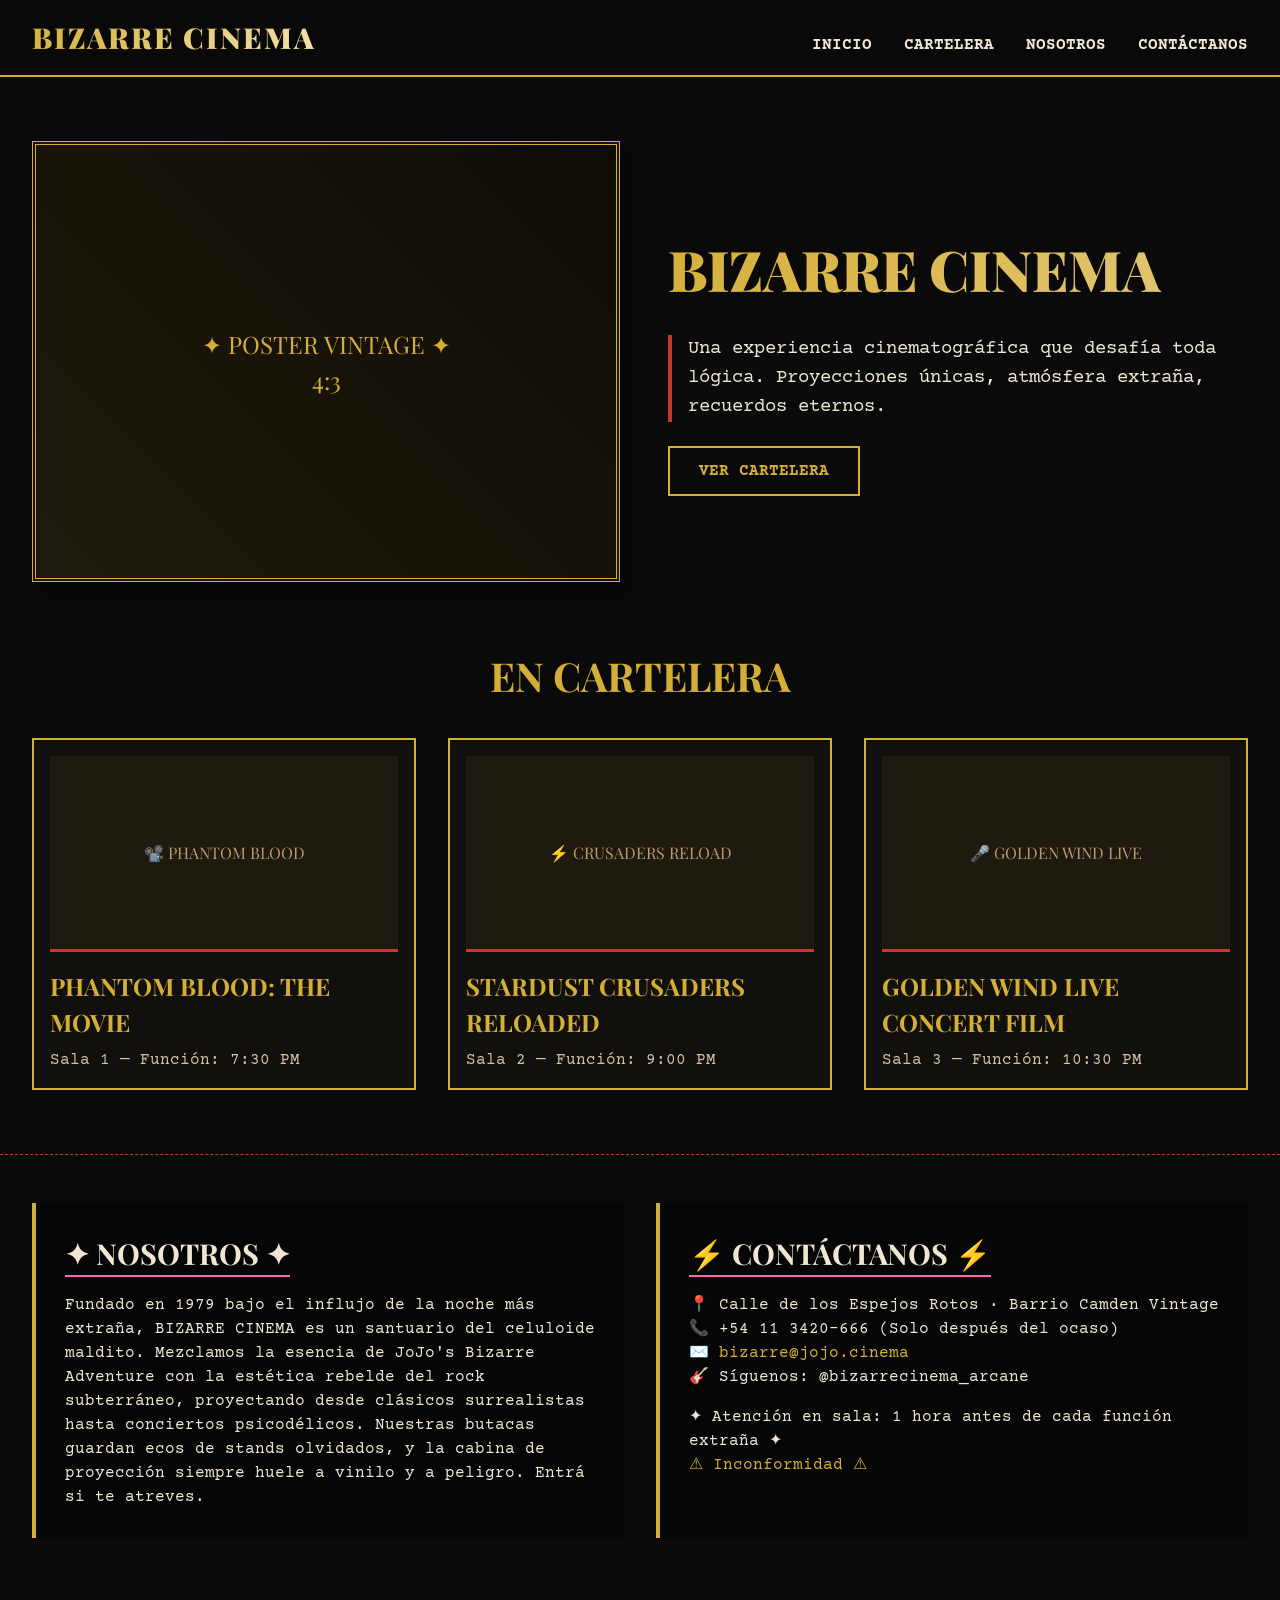
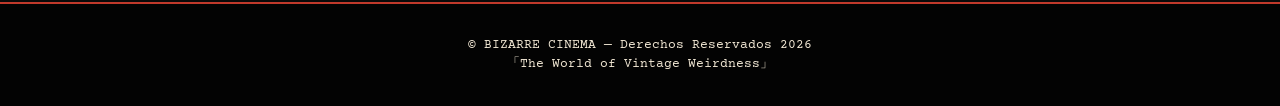
<file: index.html>
<!DOCTYPE html>
<html lang="es">
<head>
  <meta charset="UTF-8">
  <meta name="viewport" content="width=device-width, initial-scale=1.0">
  <title>BIZARRE CINEMA | Inicio</title>
  <link rel="stylesheet" href="v1.css">
  <link href="https://fonts.googleapis.com/css2?family=Playfair+Display:wght@400;700;900&family=Courier+Prime:wght@400;700&display=swap" rel="stylesheet">
  <link rel="icon" href="../img/logo.jfif" type="image/x-icon" id="icono">
</head>
<body>

<header>
  <section class="header-container">
    <span class="logo">BIZARRE CINEMA</span>
    <nav aria-label="Navegación principal">
      <ul>
        <li><a href="index.html">INICIO</a></li>
        <li><a href="#cartelera">CARTELERA</a></li>
        <li><a href="#nosotros">NOSOTROS</a></li>
        <li><a href="#contacto">CONTÁCTANOS</a></li>
      </ul>
    </nav>
  </section>
</header>

<main>
  <section id="inicio" class="hero">
    <section class="hero-poster">
      <span>✦ POSTER VINTAGE ✦<br>4:3</span>
    </section>
    <section class="hero-content">
      <h1>BIZARRE CINEMA</h1>
      <p>Una experiencia cinematográfica que desafía toda lógica. Proyecciones únicas, atmósfera extraña, recuerdos eternos.</p>
      <a href="#cartelera" class="btn">VER CARTELERA</a>
    </section>
  </section>

  <section id="cartelera" class="cartelera">
    <h2>EN CARTELERA</h2>
    <ul class="peliculas-list">
      <li>
        <article>
          <div class="poster-placeholder" aria-label="Póster de la película">📽️ PHANTOM BLOOD</div>
          <h3>PHANTOM BLOOD: THE MOVIE</h3>
          <p>Sala 1 — Función: 7:30 PM</p>
        </article>
      </li>
      <li>
        <article>
          <section class="poster-placeholder" aria-label="Póster de la película">⚡ CRUSADERS RELOAD</section>
          <h3>STARDUST CRUSADERS RELOADED</h3>
          <p>Sala 2 — Función: 9:00 PM</p>
        </article>
      </li>
      <li>
        <article>
          <section class="poster-placeholder" aria-label="Póster de la película">🎤 GOLDEN WIND LIVE</section>
          <h3>GOLDEN WIND LIVE CONCERT FILM</h3>
          <p>Sala 3 — Función: 10:30 PM</p>
        </article>
      </li>
    </ul>
  </section>

  <section class="info-wrapper">
    <section id="nosotros" class="about">
      <h2>✦ NOSOTROS ✦</h2>
      <p>Fundado en 1979 bajo el influjo de la noche más extraña, BIZARRE CINEMA es un santuario del celuloide maldito. Mezclamos la esencia de JoJo's Bizarre Adventure con la estética rebelde del rock subterráneo, proyectando desde clásicos surrealistas hasta conciertos psicodélicos. Nuestras butacas guardan ecos de stands olvidados, y la cabina de proyección siempre huele a vinilo y a peligro. Entrá si te atreves.</p>
    </section>

    <section id="contacto" class="contact">
      <h2>⚡ CONTÁCTANOS ⚡</h2>
      <p>📍 Calle de los Espejos Rotos · Barrio Camden Vintage<br>
      📞 +54 11 3420-666 (Solo después del ocaso)<br>
      ✉️ <a href="mailto:bizarre@jojo.cinema">bizarre@jojo.cinema</a><br>
      🎸 Síguenos: @bizarrecinema_arcane</p>
      <p style="margin-top: 1rem;">✦ Atención en sala: 1 hora antes de cada función extraña ✦</p>
      <a href="form_v1.html">⚠ Inconformidad ⚠</a>
    </section>
  </section>
</main>

<footer>
  <p>© BIZARRE CINEMA — Derechos Reservados 2026</p>
  <p>「The World of Vintage Weirdness」</p>
</footer>

</body>
</html>
</file>
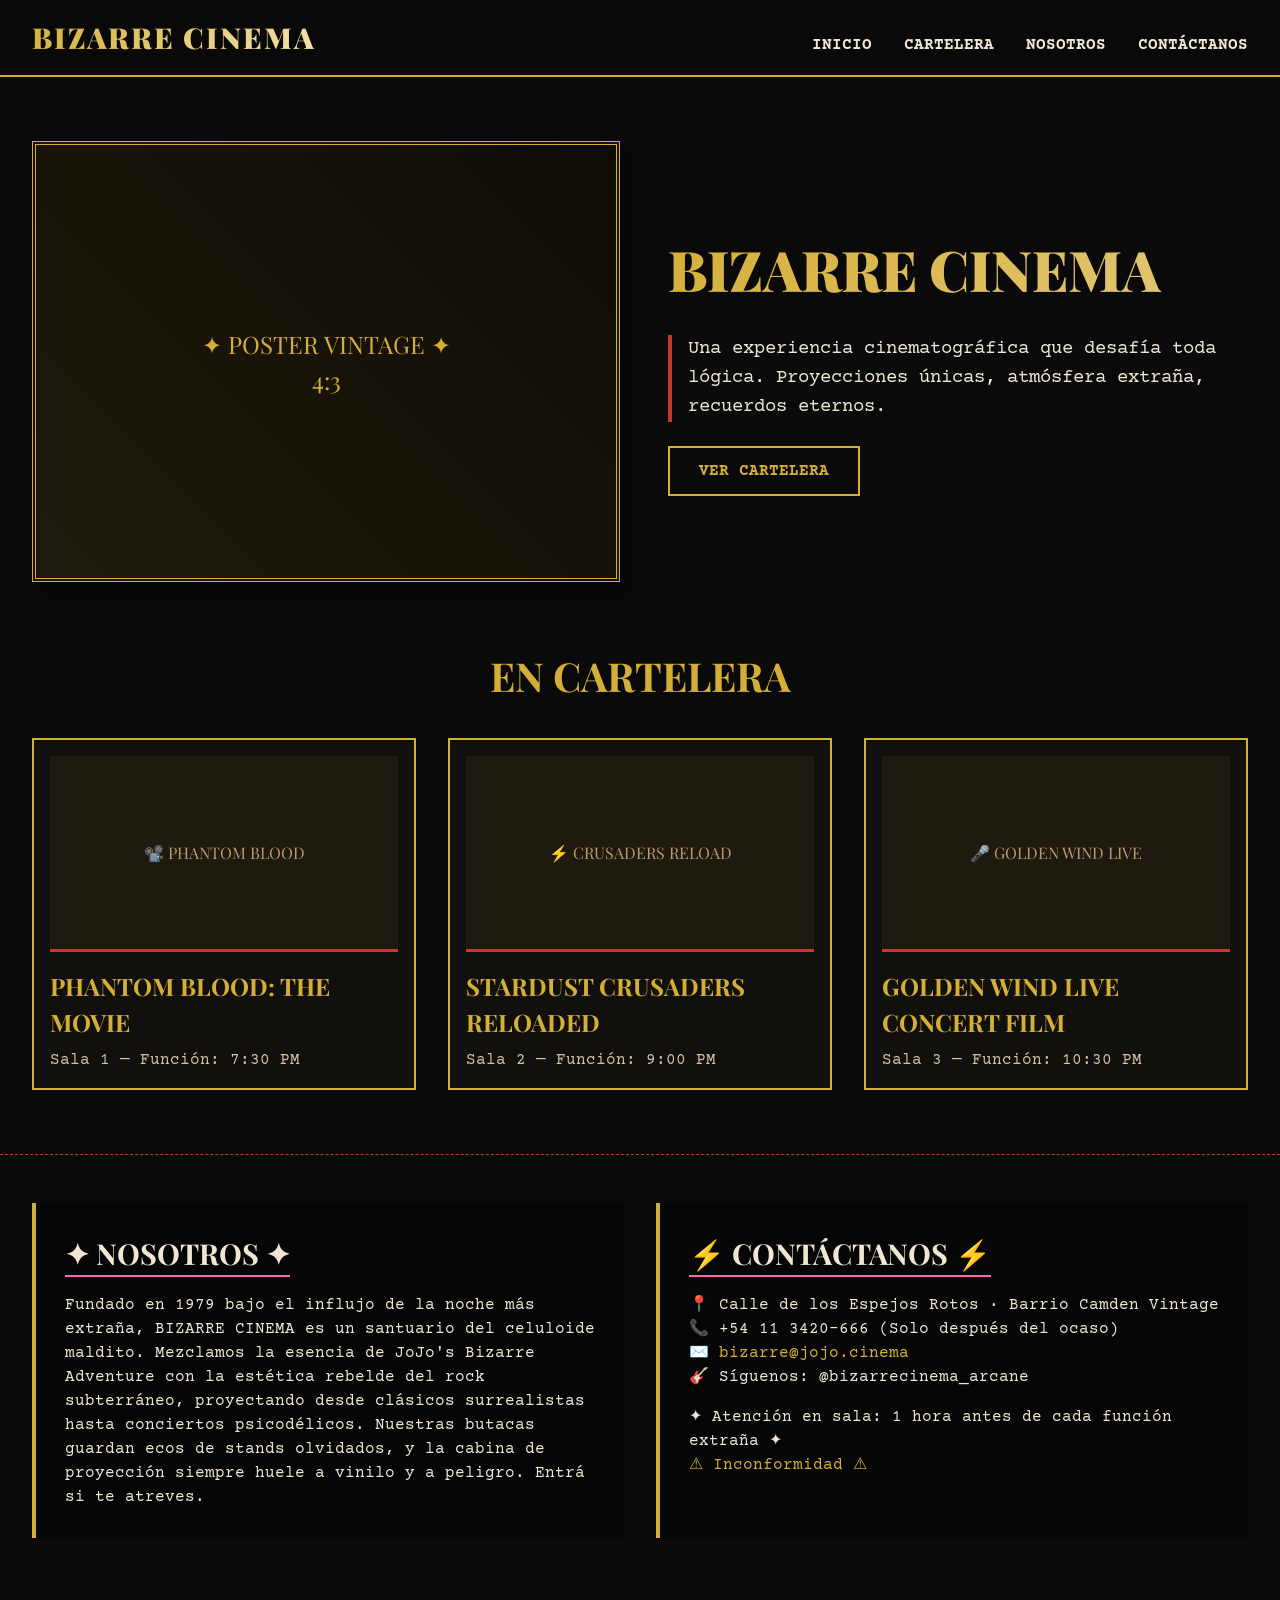
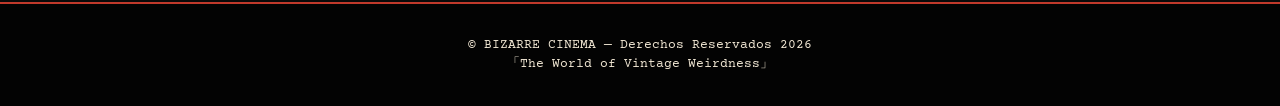
<file: html/index.html>
<!DOCTYPE html>
<html lang="es">
<head>
  <meta charset="UTF-8">
  <meta name="viewport" content="width=device-width, initial-scale=1.0">
  <title>BIZARRE CINEMA | Inicio</title>
  <link rel="stylesheet" href="../css/v1.css">
  <link href="https://fonts.googleapis.com/css2?family=Playfair+Display:wght@400;700;900&family=Courier+Prime:wght@400;700&display=swap" rel="stylesheet">
  <link rel="icon" href="../img/logo.jfif" type="image/x-icon" id="icono">
</head>
<body>

<header>
  <div class="header-container">
    <span class="logo">BIZARRE CINEMA</span>
    <nav aria-label="Navegación principal">
      <ul>
        <li><a href="v1.html">INICIO</a></li>
        <li><a href="#cartelera">CARTELERA</a></li>
        <li><a href="#nosotros">NOSOTROS</a></li>
        <li><a href="#contacto">CONTÁCTANOS</a></li>
      </ul>
    </nav>
  </div>
</header>

<main>
  <section id="inicio" class="hero">
    <div class="hero-poster">
      <span>✦ POSTER VINTAGE ✦<br>4:3</span>
    </div>
    <div class="hero-content">
      <h1>BIZARRE CINEMA</h1>
      <p>Una experiencia cinematográfica que desafía toda lógica. Proyecciones únicas, atmósfera extraña, recuerdos eternos.</p>
      <a href="#cartelera" class="btn">VER CARTELERA</a>
    </div>
  </section>

  <section id="cartelera" class="cartelera">
    <h2>EN CARTELERA</h2>
    <ul class="peliculas-list">
      <li>
        <article>
          <div class="poster-placeholder" aria-label="Póster de la película">📽️ PHANTOM BLOOD</div>
          <h3>PHANTOM BLOOD: THE MOVIE</h3>
          <p>Sala 1 — Función: 7:30 PM</p>
        </article>
      </li>
      <li>
        <article>
          <div class="poster-placeholder" aria-label="Póster de la película">⚡ CRUSADERS RELOAD</div>
          <h3>STARDUST CRUSADERS RELOADED</h3>
          <p>Sala 2 — Función: 9:00 PM</p>
        </article>
      </li>
      <li>
        <article>
          <div class="poster-placeholder" aria-label="Póster de la película">🎤 GOLDEN WIND LIVE</div>
          <h3>GOLDEN WIND LIVE CONCERT FILM</h3>
          <p>Sala 3 — Función: 10:30 PM</p>
        </article>
      </li>
    </ul>
  </section>

  <div class="info-wrapper">
    <section id="nosotros" class="about">
      <h2>✦ NOSOTROS ✦</h2>
      <p>Fundado en 1979 bajo el influjo de la noche más extraña, BIZARRE CINEMA es un santuario del celuloide maldito. Mezclamos la esencia de JoJo's Bizarre Adventure con la estética rebelde del rock subterráneo, proyectando desde clásicos surrealistas hasta conciertos psicodélicos. Nuestras butacas guardan ecos de stands olvidados, y la cabina de proyección siempre huele a vinilo y a peligro. Entrá si te atreves.</p>
    </section>

    <section id="contacto" class="contact">
      <h2>⚡ CONTÁCTANOS ⚡</h2>
      <p>📍 Calle de los Espejos Rotos · Barrio Camden Vintage<br>
      📞 +54 11 3420-666 (Solo después del ocaso)<br>
      ✉️ <a href="mailto:bizarre@jojo.cinema">bizarre@jojo.cinema</a><br>
      🎸 Síguenos: @bizarrecinema_arcane</p>
      <p style="margin-top: 1rem;">✦ Atención en sala: 1 hora antes de cada función extraña ✦</p>
      <a href="form_v1.html">⚠ Inconformidad ⚠</a>
    </section>
  </div>
</main>

<footer>
  <p>© BIZARRE CINEMA — Derechos Reservados 2026</p>
  <p>「The World of Vintage Weirdness」</p>
</footer>

</body>
</html>
</file>
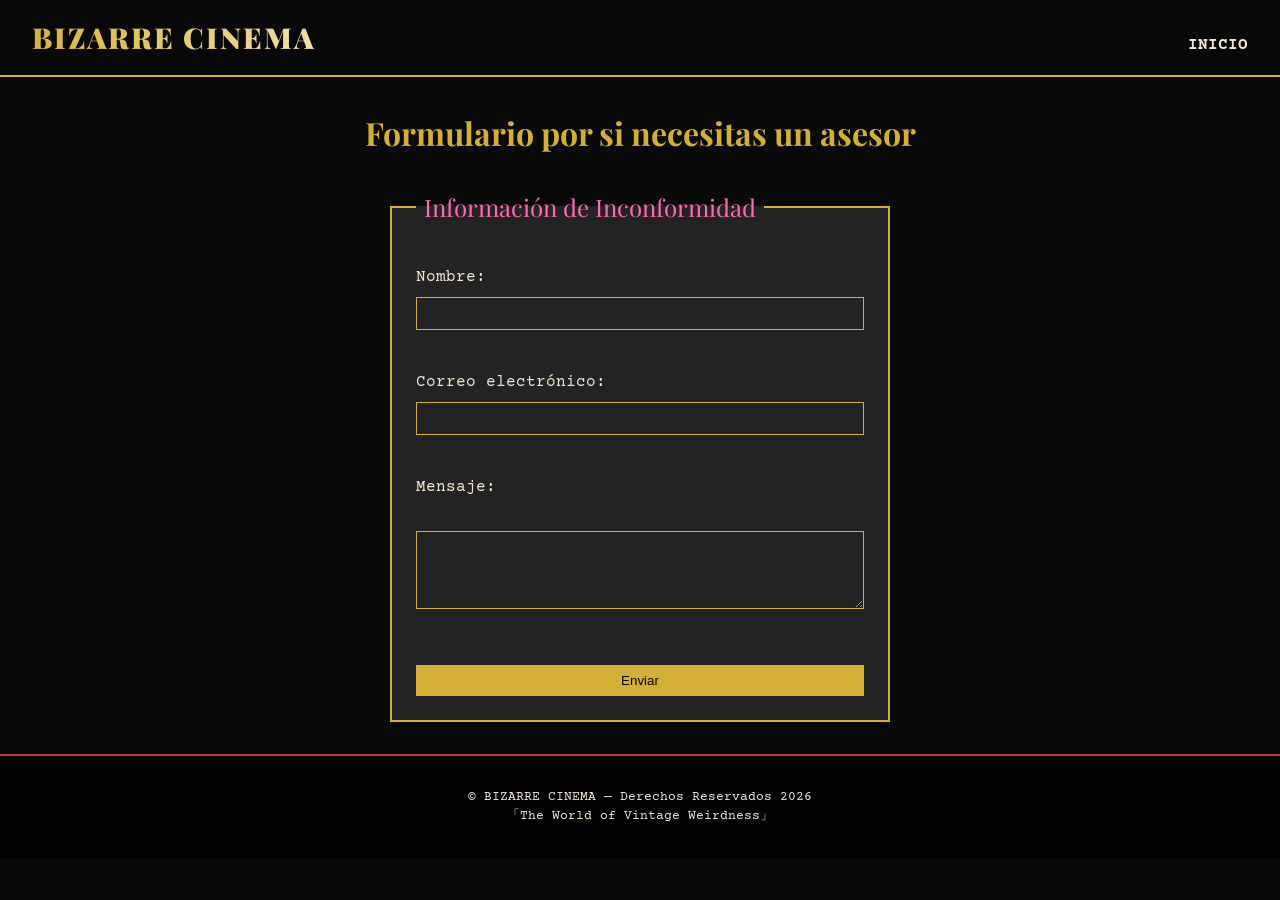
<file: form_v1.html>
<!DOCTYPE html>
<html lang="es"> <head>
    <meta charset="UTF-8">
    <meta name="viewport" content="width=device-width, initial-scale=1.0">
    <title>Formulario</title>
    <link rel="stylesheet" href="form_v1.css">
    <link href="https://fonts.googleapis.com/css2?family=Playfair+Display:wght@400;700;900&family=Courier+Prime:wght@400;700&display=swap" rel="stylesheet">
</head>
<body>

    <header>
        <div class="header-container">
            <span class="logo">BIZARRE CINEMA</span>
            <nav aria-label="Navegación principal">
                <ul>
                    <li><a href="index.html">INICIO</a></li>
                </ul>
            </nav>
        </div>
    </header>

    <main>
        <h1 style="text-align: center; margin-top: 2rem; font-family: 'Playfair Display', serif; color: var(--gold-vintage);">Formulario por si necesitas un asesor</h1>
        
        <form method="post">
            <fieldset>
                <legend>Información de Inconformidad</legend>
                
                <label for="name">Nombre:</label>
                <input type="text" id="name" name="name" required><br><br>

                <label for="email">Correo electrónico:</label>
                <input type="email" id="email" name="email" required><br><br>

                <label for="message">Mensaje:</label><br>
                <textarea id="message" name="message" rows="4" cols="50" required></textarea><br><br>

                <input type="submit" value="Enviar">
            </fieldset>
        </form>
    </main>

    <footer>
        <p>© BIZARRE CINEMA — Derechos Reservados 2026</p>
        <p>「The World of Vintage Weirdness」</p>
    </footer>

</body>
</html>
</file>
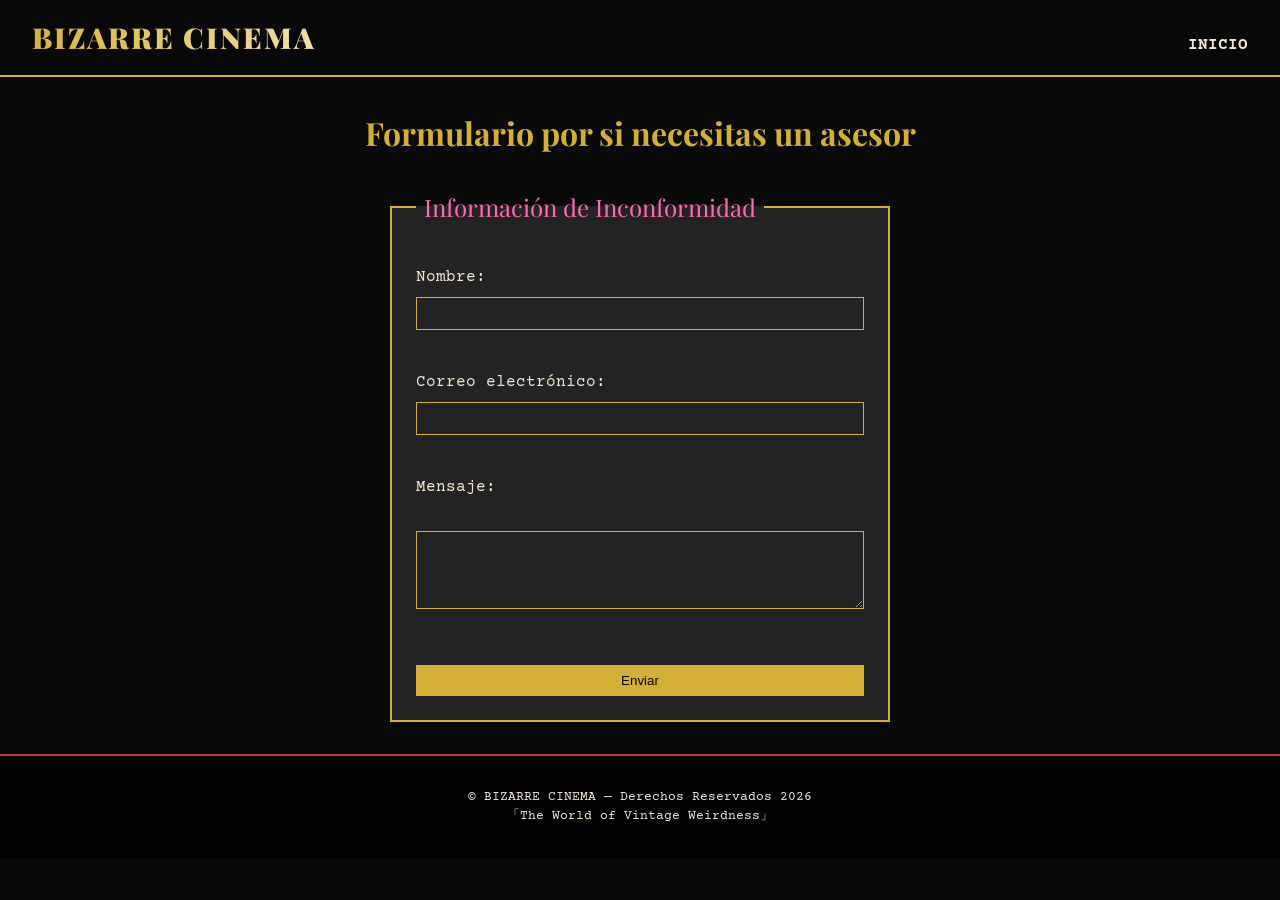
<file: html/form_v1.html>
<!DOCTYPE html>
<html lang="es"> <head>
    <meta charset="UTF-8">
    <meta name="viewport" content="width=device-width, initial-scale=1.0">
    <title>Formulario</title>
    <link rel="stylesheet" href="../css/form_v1.css">
    <link href="https://fonts.googleapis.com/css2?family=Playfair+Display:wght@400;700;900&family=Courier+Prime:wght@400;700&display=swap" rel="stylesheet">
</head>
<body>

    <header>
        <div class="header-container">
            <span class="logo">BIZARRE CINEMA</span>
            <nav aria-label="Navegación principal">
                <ul>
                    <li><a href="v1.html">INICIO</a></li>
                </ul>
            </nav>
        </div>
    </header>

    <main>
        <h1 style="text-align: center; margin-top: 2rem; font-family: 'Playfair Display', serif; color: var(--gold-vintage);">Formulario por si necesitas un asesor</h1>
        
        <form action="submit_form.php" method="post">
            <fieldset>
                <legend>Información de Inconformidad</legend>
                
                <label for="name">Nombre:</label>
                <input type="text" id="name" name="name" required><br><br>

                <label for="email">Correo electrónico:</label>
                <input type="email" id="email" name="email" required><br><br>

                <label for="message">Mensaje:</label><br>
                <textarea id="message" name="message" rows="4" cols="50" required></textarea><br><br>

                <input type="submit" value="Enviar">
            </fieldset>
        </form>
    </main>

    <footer>
        <p>© BIZARRE CINEMA — Derechos Reservados 2026</p>
        <p>「The World of Vintage Weirdness」</p>
    </footer>

</body>
</html>
</file>
<file: v1.css>
/* ---------- VARIABLES ---------- */
:root {
  --bg-abyss: #0a0a0a;
  --gold-vintage: #d4af37;
  --crimson-blood: #c0392b;
  --neon-rose: #ff69b4;
  --cream-text: #f0e6d3;
}

* {
  margin: 0;
  padding: 0;
  box-sizing: border-box;
}

body {
  background-color: var(--bg-abyss);
  color: var(--cream-text);
  font-family: 'Courier Prime', monospace;
  line-height: 1.5;
}

/*Encabezado de la página*/
header {
  position: sticky;
  top: 0;
  background: rgba(10, 10, 10, 0.85);
  backdrop-filter: blur(12px);
  border-bottom: 2px solid var(--gold-vintage);
  z-index: 10;
}

.header-container {
  max-width: 1300px;
  margin: 0 auto;
  padding: 1rem 2rem;
  display: flex;
  justify-content: space-between;
  align-items: baseline;
  flex-wrap: wrap;
}

.logo {
  font-family: 'Playfair Display', serif;
  font-size: 1.8rem;
  font-weight: 900;
  background: linear-gradient(135deg, var(--gold-vintage), #f5e2b0);
  background-clip: text;
  color: transparent;
  letter-spacing: 2px;
}

nav ul {
  display: flex;
  gap: 2rem;
  list-style: none;
}

nav a {
  text-decoration: none;
  color: var(--cream-text);
  font-weight: bold;
  transition: 0.2s;
  border-bottom: 2px solid transparent;
  padding-bottom: 0.2rem;
}

nav a:hover {
  color: var(--gold-vintage);
  border-bottom-color: var(--neon-rose);
}

/*HERO Section principal */
.hero {
  max-width: 1300px;
  margin: 4rem auto;
  padding: 0 2rem;
  display: flex;
  flex-wrap: wrap;
  gap: 3rem;
  align-items: center;
}

.hero-poster {
  flex: 1;
  aspect-ratio: 4 / 3;
  background: #2a2418;
  border: 4px double var(--gold-vintage);
  box-shadow: 8px 12px 20px rgba(0,0,0,0.5);
  display: flex;
  align-items: center;
  justify-content: center;
  font-family: 'Playfair Display', serif;
  font-size: 1.5rem;
  text-align: center;
  color: var(--gold-vintage);
  background-image: linear-gradient(45deg, #1f1a0e, #0f0c05);
}

.hero-content {
  flex: 1;
}

.hero-content h1 {
  font-family: 'Playfair Display', serif;
  font-size: 3.5rem;
  font-weight: 900;
  background: linear-gradient(135deg, var(--gold-vintage), #e6c87a);
  background-clip: text;
  color: transparent;
  margin-bottom: 1rem;
}

.hero-content p {
  font-size: 1.2rem;
  border-left: 4px solid var(--crimson-blood);
  padding-left: 1rem;
  margin: 1.5rem 0;
}

.btn {
  display: inline-block;
  background: transparent;
  border: 2px solid var(--gold-vintage);
  padding: 0.7rem 1.8rem;
  color: var(--gold-vintage);
  font-family: 'Courier Prime', monospace;
  font-weight: bold;
  text-decoration: none;
  transition: 0.2s;
}

.btn:hover {
  background: var(--neon-rose);
  border-color: var(--neon-rose);
  color: #0a0a0a;
  box-shadow: 0 0 12px var(--neon-rose);
}

/*CARTELERA*/
.cartelera {
  max-width: 1300px;
  margin: 4rem auto;
  padding: 0 2rem;
}

.cartelera h2 {
  font-family: 'Playfair Display', serif;
  font-size: 2.5rem;
  text-align: center;
  margin-bottom: 2rem;
  color: var(--gold-vintage);
}

.peliculas-list {
  list-style: none;
  display: grid;
  grid-template-columns: repeat(auto-fit, minmax(280px, 1fr));
  gap: 2rem;
}

.peliculas-list li {
  background: #11100c;
  border: 2px double var(--gold-vintage);
  transition: 0.2s;
}

article {
  padding: 1rem;
}

.poster-placeholder {
  background: #1e1a10;
  aspect-ratio: 16 / 9;
  display: flex;
  align-items: center;
  justify-content: center;
  font-family: 'Playfair Display', serif;
  color: #b89a6b;
  border-bottom: 3px solid var(--crimson-blood);
  margin-bottom: 1rem;
}

article h3 {
  font-family: 'Playfair Display', serif;
  font-size: 1.5rem;
  color: var(--gold-vintage);
  margin-bottom: 0.5rem;
}

article p {
  color: #d4c2a5;
}

/*NOSOTROS y CONTACTO*/
.info-wrapper {
  max-width: 1300px;
  margin: 4rem auto;
  padding: 0 2rem;
  display: flex;
  flex-wrap: wrap;
  gap: 2rem;
  border-top: 1px dashed var(--crimson-blood);
  padding-top: 3rem;
}

.about, .contact {
  flex: 1;
  background: rgba(0, 0, 0, 0.4);
  padding: 1.8rem;
  border-left: 4px solid var(--gold-vintage);
}

.about h2, .contact h2 {
  font-family: 'Playfair Display', serif;
  font-size: 1.8rem;
  margin-bottom: 1rem;
  border-bottom: 2px solid var(--neon-rose);
  display: inline-block;
}

.contact a {
  color: var(--gold-vintage);
  text-decoration: none;
}

.contact a:hover {
  text-decoration: underline;
}

/*Pie de página*/
footer {
  background: #030303;
  text-align: center;
  padding: 2rem;
  font-family: 'Courier Prime', monospace;
  font-size: 0.8rem;
  border-top: 2px solid var(--crimson-blood);
  margin-top: 2rem;
}

footer a {
  color: var(--gold-vintage);
  text-decoration: none;
}

footer a:hover {
  text-decoration: underline;
}

/* Resposive Design */
@media (max-width: 768px) {
  .header-container {
    flex-direction: column;
    align-items: center;
    gap: 1rem;
    text-align: center;
  }

  nav ul {
    flex-direction: row; 
    flex-wrap: wrap;
    justify-content: center;
    gap: 1rem;
  }

  nav a {
    font-size: 0.9rem;
    padding: 0.3rem 0.5rem;
  }

  .hero {
    margin: 2rem auto;
    gap: 1.5rem;
  }

  .hero-content h1 {
    font-size: 2.2rem;
  }

  .hero-content p {
    font-size: 1rem;
  }

  .btn {
    padding: 0.5rem 1.2rem;
    font-size: 0.9rem;
  }

  .cartelera h2 {
    font-size: 2rem;
  }

  .peliculas-list {
    grid-template-columns: 1fr; 
    gap: 1.5rem;
  }

  article h3 {
    font-size: 1.3rem;
  }

  .info-wrapper {
    flex-direction: column;
    gap: 1.5rem;
    padding-top: 2rem;
  }

  .about, .contact {
    padding: 1.2rem;
  }

  .about h2, .contact h2 {
    font-size: 1.5rem;
  }

  footer {
    padding: 1.5rem;
    font-size: 0.7rem;
  }
}
</file>
<file: css/v1.css>
/* ---------- VARIABLES ---------- */
:root {
  --bg-abyss: #0a0a0a;
  --gold-vintage: #d4af37;
  --crimson-blood: #c0392b;
  --neon-rose: #ff69b4;
  --cream-text: #f0e6d3;
}

* {
  margin: 0;
  padding: 0;
  box-sizing: border-box;
}

body {
  background-color: var(--bg-abyss);
  color: var(--cream-text);
  font-family: 'Courier Prime', monospace;
  line-height: 1.5;
}

/*Encabezado de la página*/
header {
  position: sticky;
  top: 0;
  background: rgba(10, 10, 10, 0.85);
  backdrop-filter: blur(12px);
  border-bottom: 2px solid var(--gold-vintage);
  z-index: 10;
}

.header-container {
  max-width: 1300px;
  margin: 0 auto;
  padding: 1rem 2rem;
  display: flex;
  justify-content: space-between;
  align-items: baseline;
  flex-wrap: wrap;
}

.logo {
  font-family: 'Playfair Display', serif;
  font-size: 1.8rem;
  font-weight: 900;
  background: linear-gradient(135deg, var(--gold-vintage), #f5e2b0);
  background-clip: text;
  color: transparent;
  letter-spacing: 2px;
}

nav ul {
  display: flex;
  gap: 2rem;
  list-style: none;
}

nav a {
  text-decoration: none;
  color: var(--cream-text);
  font-weight: bold;
  transition: 0.2s;
  border-bottom: 2px solid transparent;
  padding-bottom: 0.2rem;
}

nav a:hover {
  color: var(--gold-vintage);
  border-bottom-color: var(--neon-rose);
}

/*HERO Section principal */
.hero {
  max-width: 1300px;
  margin: 4rem auto;
  padding: 0 2rem;
  display: flex;
  flex-wrap: wrap;
  gap: 3rem;
  align-items: center;
}

.hero-poster {
  flex: 1;
  aspect-ratio: 4 / 3;
  background: #2a2418;
  border: 4px double var(--gold-vintage);
  box-shadow: 8px 12px 20px rgba(0,0,0,0.5);
  display: flex;
  align-items: center;
  justify-content: center;
  font-family: 'Playfair Display', serif;
  font-size: 1.5rem;
  text-align: center;
  color: var(--gold-vintage);
  background-image: linear-gradient(45deg, #1f1a0e, #0f0c05);
}

.hero-content {
  flex: 1;
}

.hero-content h1 {
  font-family: 'Playfair Display', serif;
  font-size: 3.5rem;
  font-weight: 900;
  background: linear-gradient(135deg, var(--gold-vintage), #e6c87a);
  background-clip: text;
  color: transparent;
  margin-bottom: 1rem;
}

.hero-content p {
  font-size: 1.2rem;
  border-left: 4px solid var(--crimson-blood);
  padding-left: 1rem;
  margin: 1.5rem 0;
}

.btn {
  display: inline-block;
  background: transparent;
  border: 2px solid var(--gold-vintage);
  padding: 0.7rem 1.8rem;
  color: var(--gold-vintage);
  font-family: 'Courier Prime', monospace;
  font-weight: bold;
  text-decoration: none;
  transition: 0.2s;
}

.btn:hover {
  background: var(--neon-rose);
  border-color: var(--neon-rose);
  color: #0a0a0a;
  box-shadow: 0 0 12px var(--neon-rose);
}

/*CARTELERA*/
.cartelera {
  max-width: 1300px;
  margin: 4rem auto;
  padding: 0 2rem;
}

.cartelera h2 {
  font-family: 'Playfair Display', serif;
  font-size: 2.5rem;
  text-align: center;
  margin-bottom: 2rem;
  color: var(--gold-vintage);
}

.peliculas-list {
  list-style: none;
  display: grid;
  grid-template-columns: repeat(auto-fit, minmax(280px, 1fr));
  gap: 2rem;
}

.peliculas-list li {
  background: #11100c;
  border: 2px double var(--gold-vintage);
  transition: 0.2s;
}

article {
  padding: 1rem;
}

.poster-placeholder {
  background: #1e1a10;
  aspect-ratio: 16 / 9;
  display: flex;
  align-items: center;
  justify-content: center;
  font-family: 'Playfair Display', serif;
  color: #b89a6b;
  border-bottom: 3px solid var(--crimson-blood);
  margin-bottom: 1rem;
}

article h3 {
  font-family: 'Playfair Display', serif;
  font-size: 1.5rem;
  color: var(--gold-vintage);
  margin-bottom: 0.5rem;
}

article p {
  color: #d4c2a5;
}

/*NOSOTROS y CONTACTO*/
.info-wrapper {
  max-width: 1300px;
  margin: 4rem auto;
  padding: 0 2rem;
  display: flex;
  flex-wrap: wrap;
  gap: 2rem;
  border-top: 1px dashed var(--crimson-blood);
  padding-top: 3rem;
}

.about, .contact {
  flex: 1;
  background: rgba(0, 0, 0, 0.4);
  padding: 1.8rem;
  border-left: 4px solid var(--gold-vintage);
}

.about h2, .contact h2 {
  font-family: 'Playfair Display', serif;
  font-size: 1.8rem;
  margin-bottom: 1rem;
  border-bottom: 2px solid var(--neon-rose);
  display: inline-block;
}

.contact a {
  color: var(--gold-vintage);
  text-decoration: none;
}

.contact a:hover {
  text-decoration: underline;
}

/*Pie de página*/
footer {
  background: #030303;
  text-align: center;
  padding: 2rem;
  font-family: 'Courier Prime', monospace;
  font-size: 0.8rem;
  border-top: 2px solid var(--crimson-blood);
  margin-top: 2rem;
}

footer a {
  color: var(--gold-vintage);
  text-decoration: none;
}

footer a:hover {
  text-decoration: underline;
}

/* Resposive Design */
@media (max-width: 768px) {
  .header-container {
    flex-direction: column;
    align-items: center;
    gap: 1rem;
    text-align: center;
  }

  nav ul {
    flex-direction: row; 
    flex-wrap: wrap;
    justify-content: center;
    gap: 1rem;
  }

  nav a {
    font-size: 0.9rem;
    padding: 0.3rem 0.5rem;
  }

  .hero {
    margin: 2rem auto;
    gap: 1.5rem;
  }

  .hero-content h1 {
    font-size: 2.2rem;
  }

  .hero-content p {
    font-size: 1rem;
  }

  .btn {
    padding: 0.5rem 1.2rem;
    font-size: 0.9rem;
  }

  .cartelera h2 {
    font-size: 2rem;
  }

  .peliculas-list {
    grid-template-columns: 1fr; 
    gap: 1.5rem;
  }

  article h3 {
    font-size: 1.3rem;
  }

  .info-wrapper {
    flex-direction: column;
    gap: 1.5rem;
    padding-top: 2rem;
  }

  .about, .contact {
    padding: 1.2rem;
  }

  .about h2, .contact h2 {
    font-size: 1.5rem;
  }

  footer {
    padding: 1.5rem;
    font-size: 0.7rem;
  }
}
</file>
<file: form_v1.css>
:root {
    --bg-abyss: #0a0a0a;
    --gold-vintage: #d4af37;
    --crimson-blood: #c0392b;
    --neon-rose: #ff69b4;
    --cream-text: #f0e6d3;
}

* {
    margin: 0;
    padding: 0;
    box-sizing: border-box;
}

body {
    background-color: var(--bg-abyss);
    color: var(--cream-text);
    font-family: 'Courier Prime', monospace;
    line-height: 1.5;
}

header {
  position: sticky;
  top: 0;
  background: rgba(10, 10, 10, 0.85);
  backdrop-filter: blur(12px);
  border-bottom: 2px solid var(--gold-vintage);
  z-index: 10;
}

.header-container {
  max-width: 1300px;
  margin: 0 auto;
  padding: 1rem 2rem;
  display: flex;
  justify-content: space-between;
  align-items: baseline;
  flex-wrap: wrap;
}

.logo {
  font-family: 'Playfair Display', serif;
  font-size: 1.8rem;
  font-weight: 900;
  background: linear-gradient(135deg, var(--gold-vintage), #f5e2b0);
  background-clip: text;
  color: transparent;
  letter-spacing: 2px;
}

nav ul {
  display: flex;
  gap: 2rem;
  list-style: none;
}

nav a {
  text-decoration: none;
  color: var(--cream-text);
  font-weight: bold;
  transition: 0.2s;
  border-bottom: 2px solid transparent;
  padding-bottom: 0.2rem;
}

nav a:hover {
  color: var(--gold-vintage);
  border-bottom-color: var(--neon-rose);
}

/* Estilos formulario */
fieldset {
    border: 2px solid var(--gold-vintage);
    padding: 1.5rem;
    margin: 2rem auto;
    max-width: 500px;
    background: rgba(255, 255, 255, 0.1);
}

legend {
    font-family: 'Playfair Display', serif;
    font-size: 1.5rem;
    color: var(--neon-rose);
    padding: 0 0.5rem;
}

label {
    display: block;
    margin-top: 1rem;
    color: var(--cream-text);
}

input, textarea {
    width: 100%;
    padding: 0.5rem;
    margin-top: 0.5rem;
    border: 1px solid var(--gold-vintage);
    background: transparent;
    color: var(--cream-text);
}

input[type="submit"] {
    background: var(--gold-vintage);
    color: #0a0a0a;
    border: none;
    margin-top: 1.5rem;
    cursor: pointer;
    transition: 0.2s;
}

input[type="submit"]:hover {
    background: var(--neon-rose);
    color: #0a0a0a;
    box-shadow: 0 0 12px var(--neon-rose);
}

/*Pie de página*/
footer {
  background: #030303;
  text-align: center;
  padding: 2rem;
  font-family: 'Courier Prime', monospace;
  font-size: 0.8rem;
  border-top: 2px solid var(--crimson-blood);
  margin-top: 2rem;
}

footer a {
  color: var(--gold-vintage);
  text-decoration: none;
}

footer a:hover {
  text-decoration: underline;
}

/* Responsive Design */
@media (max-width: 768px) {
  .header-container {
    flex-direction: column;
    align-items: center;
    gap: 1rem;
  }

  nav ul {
    flex-direction: row;
    flex-wrap: wrap;
    justify-content: center;
    gap: 1rem;
  }

  main h1 {
    font-size: 1.5rem;
    margin: 1rem 1rem !important;
  }

  fieldset {
    margin: 1rem;
    padding: 1rem;
    max-width: none;
    width: calc(100% - 2rem);
  }

  legend {
    font-size: 1.2rem;
  }

  label, input, textarea {
    font-size: 0.9rem;
  }

  input[type="submit"] {
    width: 100%;
  }

  footer {
    padding: 1.5rem;
    font-size: 0.7rem;
  }
}
</file>
<file: css/form_v1.css>
:root {
    --bg-abyss: #0a0a0a;
    --gold-vintage: #d4af37;
    --crimson-blood: #c0392b;
    --neon-rose: #ff69b4;
    --cream-text: #f0e6d3;
}

* {
    margin: 0;
    padding: 0;
    box-sizing: border-box;
}

body {
    background-color: var(--bg-abyss);
    color: var(--cream-text);
    font-family: 'Courier Prime', monospace;
    line-height: 1.5;
}

header {
  position: sticky;
  top: 0;
  background: rgba(10, 10, 10, 0.85);
  backdrop-filter: blur(12px);
  border-bottom: 2px solid var(--gold-vintage);
  z-index: 10;
}

.header-container {
  max-width: 1300px;
  margin: 0 auto;
  padding: 1rem 2rem;
  display: flex;
  justify-content: space-between;
  align-items: baseline;
  flex-wrap: wrap;
}

.logo {
  font-family: 'Playfair Display', serif;
  font-size: 1.8rem;
  font-weight: 900;
  background: linear-gradient(135deg, var(--gold-vintage), #f5e2b0);
  background-clip: text;
  color: transparent;
  letter-spacing: 2px;
}

nav ul {
  display: flex;
  gap: 2rem;
  list-style: none;
}

nav a {
  text-decoration: none;
  color: var(--cream-text);
  font-weight: bold;
  transition: 0.2s;
  border-bottom: 2px solid transparent;
  padding-bottom: 0.2rem;
}

nav a:hover {
  color: var(--gold-vintage);
  border-bottom-color: var(--neon-rose);
}

/* Estilos formulario */
fieldset {
    border: 2px solid var(--gold-vintage);
    padding: 1.5rem;
    margin: 2rem auto;
    max-width: 500px;
    background: rgba(255, 255, 255, 0.1);
}

legend {
    font-family: 'Playfair Display', serif;
    font-size: 1.5rem;
    color: var(--neon-rose);
    padding: 0 0.5rem;
}

label {
    display: block;
    margin-top: 1rem;
    color: var(--cream-text);
}

input, textarea {
    width: 100%;
    padding: 0.5rem;
    margin-top: 0.5rem;
    border: 1px solid var(--gold-vintage);
    background: transparent;
    color: var(--cream-text);
}

input[type="submit"] {
    background: var(--gold-vintage);
    color: #0a0a0a;
    border: none;
    margin-top: 1.5rem;
    cursor: pointer;
    transition: 0.2s;
}

input[type="submit"]:hover {
    background: var(--neon-rose);
    color: #0a0a0a;
    box-shadow: 0 0 12px var(--neon-rose);
}

/*Pie de página*/
footer {
  background: #030303;
  text-align: center;
  padding: 2rem;
  font-family: 'Courier Prime', monospace;
  font-size: 0.8rem;
  border-top: 2px solid var(--crimson-blood);
  margin-top: 2rem;
}

footer a {
  color: var(--gold-vintage);
  text-decoration: none;
}

footer a:hover {
  text-decoration: underline;
}

/* Responsive Design */
@media (max-width: 768px) {
  .header-container {
    flex-direction: column;
    align-items: center;
    gap: 1rem;
  }

  nav ul {
    flex-direction: row;
    flex-wrap: wrap;
    justify-content: center;
    gap: 1rem;
  }

  main h1 {
    font-size: 1.5rem;
    margin: 1rem 1rem !important;
  }

  fieldset {
    margin: 1rem;
    padding: 1rem;
    max-width: none;
    width: calc(100% - 2rem);
  }

  legend {
    font-size: 1.2rem;
  }

  label, input, textarea {
    font-size: 0.9rem;
  }

  input[type="submit"] {
    width: 100%;
  }

  footer {
    padding: 1.5rem;
    font-size: 0.7rem;
  }
}
</file>
